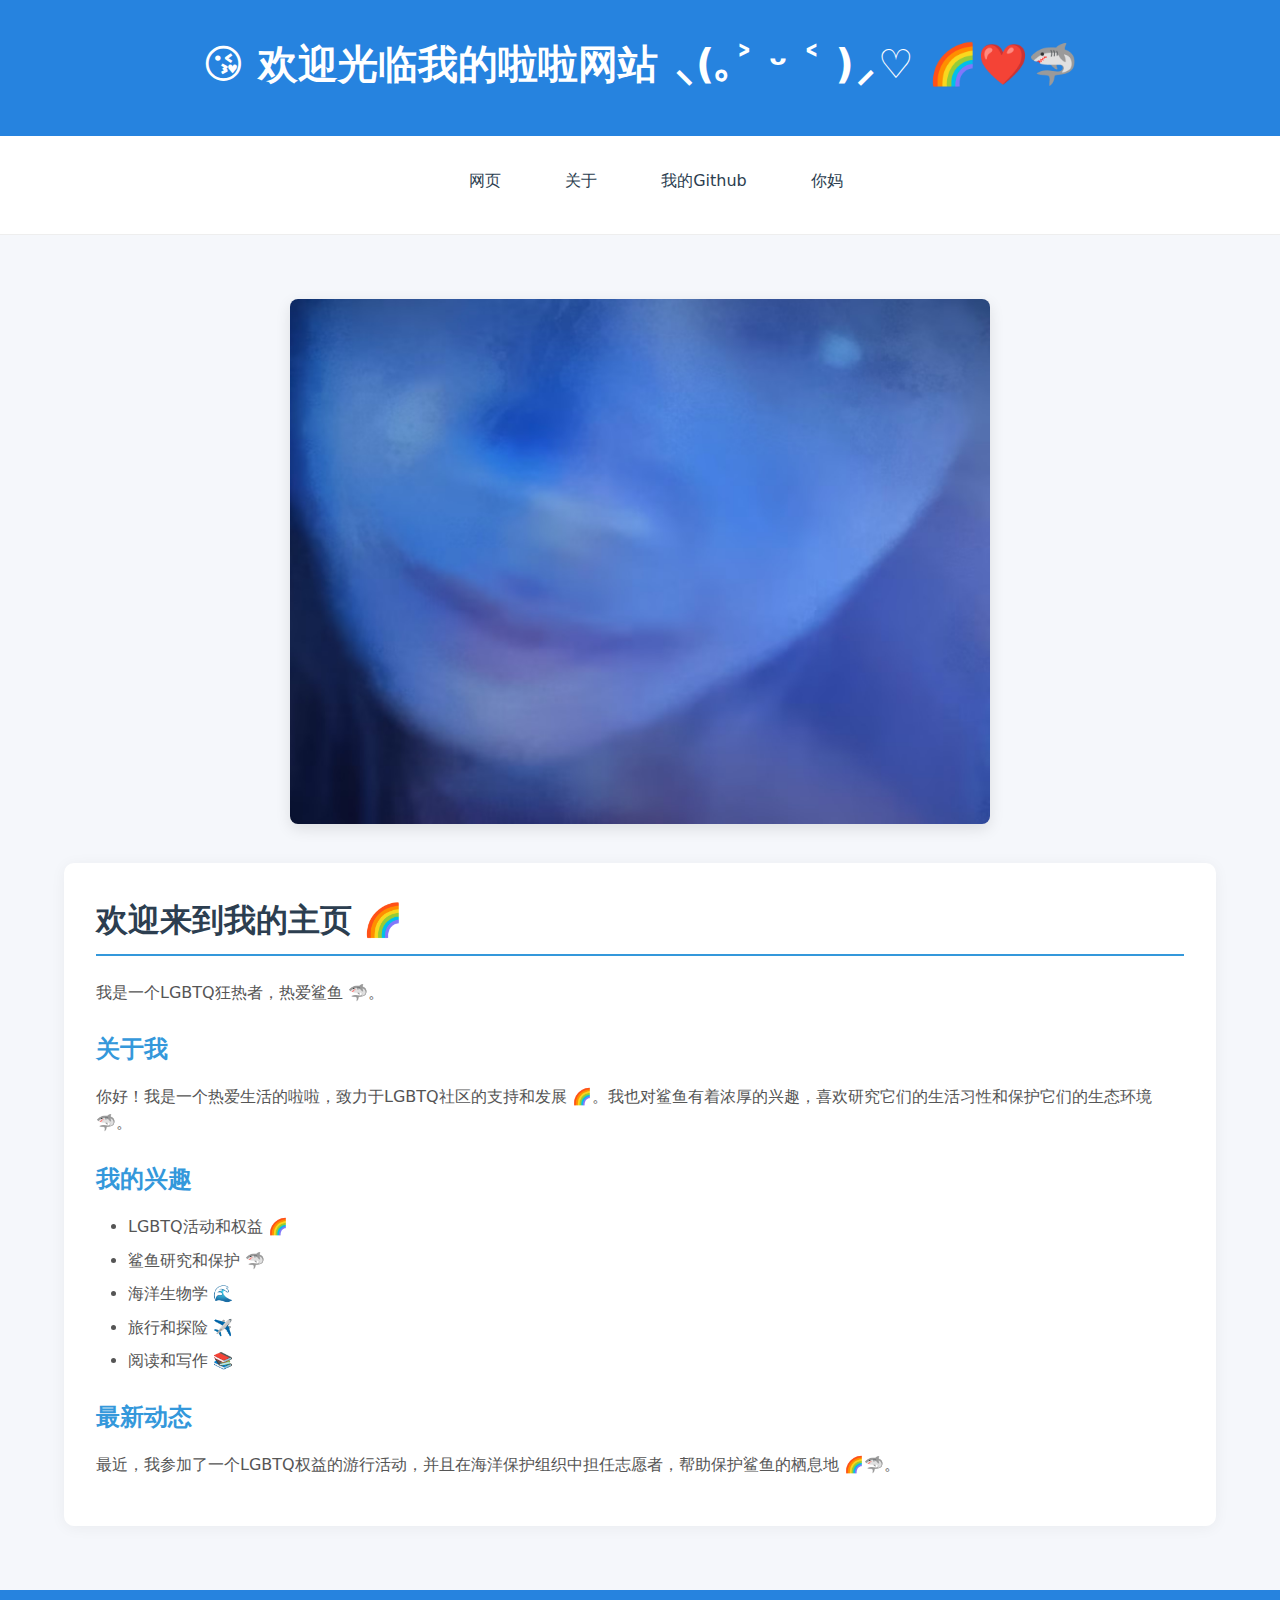
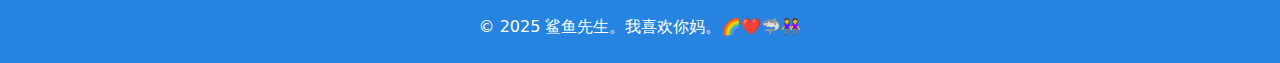
<file: index.html>
<!DOCTYPE html>
<html lang="en">
  <head>
    <meta charset="UTF-8" />
    <meta name="viewport" content="width=device-width, initial-scale=1.0" />
    <title>啦啦先生 😘</title>
    <link rel="stylesheet" href="index.css" />
  </head>
  <body>
    <header>
    <h1>😘 欢迎光临我的啦啦网站 ⸜(｡˃ ᵕ ˂ )⸝♡ 🌈❤️🦈</h1>
    </header>
    <nav>
      <ul>
        <li><a href="#">网页</a></li>
        <li><a href="about.html">关于</a></li>
        <li><a href="https://github.com/gaoren6666">我的Github</a></li>
        <li>
          <a
            href="https://ts1.tc.mm.bing.net/th/id/R-C.8edc9b9087d0d17f45be276b2a08a277?rik=rUTdl1Cq5zOC2Q&riu=http%3a%2f%2fi.dailymail.co.uk%2fi%2fpix%2f2012%2f03%2f01%2farticle-2108638-11FBBFF1000005DC-139_306x423_popup.jpg&ehk=HAt4jtfubSe9joEOQN0S9lUu9gfI2lELZ223FpY%2f8aQ%3d&risl=&pid=ImgRaw&r=0"
            >你妈</a
          >
        </li>
      </ul>
    </nav>
    <main>
      <center>
        <img src="images/scary_woman.jpg" alt="Scary" width="700" />
      </center>
      <section>
        <h2>欢迎来到我的主页 🌈</h2>
        <p>我是一个LGBTQ狂热者，热爱鲨鱼 🦈。</p>
        <h3>关于我</h3>
        <p>
          你好！我是一个热爱生活的啦啦，致力于LGBTQ社区的支持和发展 🌈。我也对鲨鱼有着浓厚的兴趣，喜欢研究它们的生活习性和保护它们的生态环境 🦈。
        </p>
        <h3>我的兴趣</h3>
        <ul>
          <li>LGBTQ活动和权益 🌈</li>
          <li>鲨鱼研究和保护 🦈</li>
          <li>海洋生物学 🌊</li>
          <li>旅行和探险 ✈️</li>
          <li>阅读和写作 📚</li>
        </ul>
        <h3>最新动态</h3>
        <p>
          最近，我参加了一个LGBTQ权益的游行活动，并且在海洋保护组织中担任志愿者，帮助保护鲨鱼的栖息地 🌈🦈。
        </p>
      </section>
    </main>
    <footer>
    <p>&copy; 2025 鲨鱼先生。我喜欢你妈。🌈❤️🦈👭</p>
    </footer>
  </body>
</html>
</file>
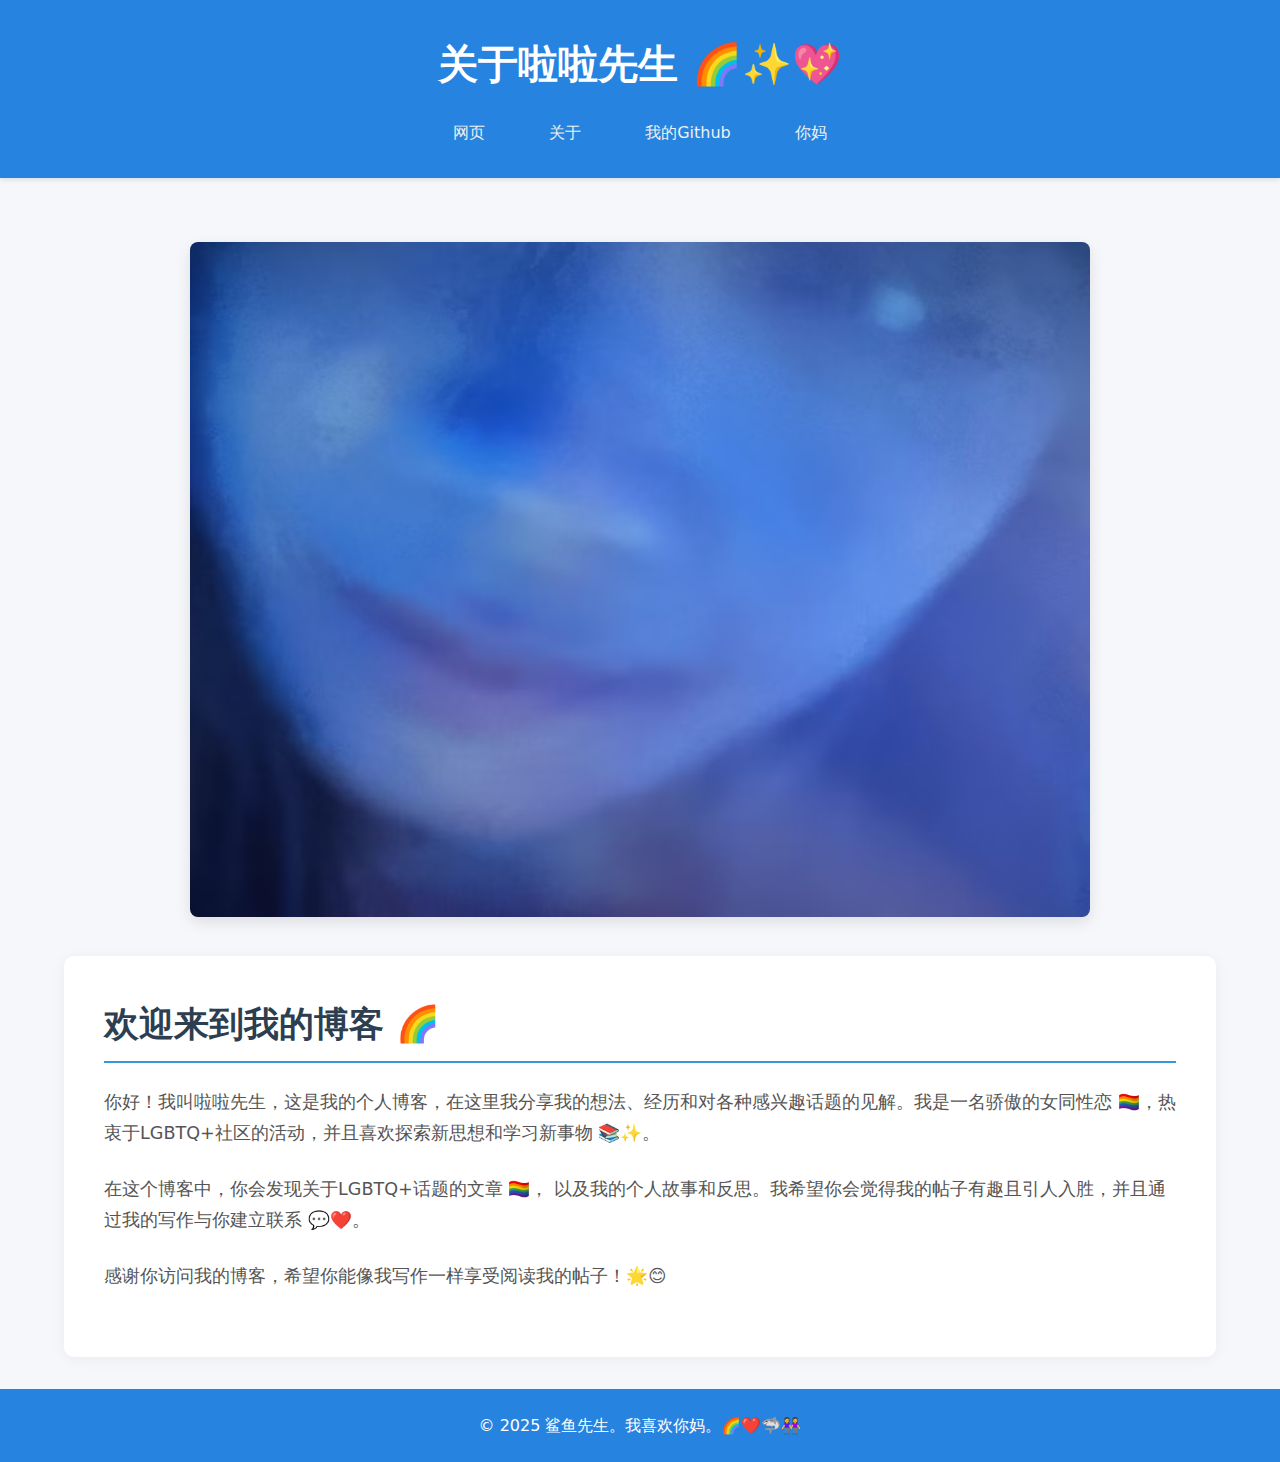
<file: about.html>
<!DOCTYPE html>
<html lang="en">
  <head>
    <meta charset="UTF-8" />
    <meta name="viewport" content="width=device-width, initial-scale=1.0" />
    <title>🌟 关于啦啦先生 🌟</title>
    <link rel="stylesheet" href="about.css" />
  </head>
  <body>
    <header>
      <div class="container">
        <h1>关于啦啦先生 🌈✨💖</h1>
        <nav>
          <ul>
            <li><a href="index.html">网页</a></li>
            <li><a href="about.html">关于</a></li>
            <li><a href="https://github.com/gaoren6666">我的Github</a></li>
            <li>
              <a
                href="https://ts1.tc.mm.bing.net/th/id/R-C.8edc9b9087d0d17f45be276b2a08a277?rik=rUTdl1Cq5zOC2Q&riu=http%3a%2f%2fi.dailymail.co.uk%2fi%2fpix%2f2012%2f03%2f01%2farticle-2108638-11FBBFF1000005DC-139_306x423_popup.jpg&ehk=HAt4jtfubSe9joEOQN0S9lUu9gfI2lELZ223FpY%2f8aQ%3d&risl=&pid=ImgRaw&r=0"
                >你妈</a
              >
            </li>
          </ul>
        </nav>
      </div>
    </header>
    <center>
      <img src="images/scary_woman.jpg" alt="Scary" width="900" />
    </center>
    <div class="container">
      <div class="main-content">
        <h1>欢迎来到我的博客 🌈</h1>
        <p>
          你好！我叫啦啦先生，这是我的个人博客，在这里我分享我的想法、经历和对各种感兴趣话题的见解。我是一名骄傲的女同性恋 🏳️‍🌈，热衷于LGBTQ+社区的活动，并且喜欢探索新思想和学习新事物 📚✨。
        </p>
        <p>
          在这个博客中，你会发现关于LGBTQ+话题的文章 🏳️‍🌈，
          以及我的个人故事和反思。我希望你会觉得我的帖子有趣且引人入胜，并且通过我的写作与你建立联系 💬❤️。
        </p>
        <p>感谢你访问我的博客，希望你能像我写作一样享受阅读我的帖子！🌟😊</p>
      </div>
    </div>
    <footer>
      <p>&copy; 2025 鲨鱼先生。我喜欢你妈。🌈❤️🦈👭</p>
    </footer>
  </body>
</html>
</file>
<file: index.css>
/* Base Styles */
* {
  margin: 0;
  padding: 0;
  box-sizing: border-box;
  font-family: "Segoe UI", system-ui, sans-serif;
}

body {
  background-color: #f5f7fb;
  color: #2d3436;
  line-height: 1.6;
  min-height: 100vh;
  display: flex;
  flex-direction: column;
  margin: 0;
  padding: 0;
}

/* Header Styles */
header {
  background-color: #2683df;
  color: white;
  text-align: center;
  padding: 2rem 1rem;
  box-shadow: 0 2px 5px rgba(0, 0, 0, 0.1);
}

header h1 {
  font-size: 2.5rem;
  margin-bottom: 0.5rem;
  font-weight: 600;
}

/* Navigation Styles */
nav {
  background-color: white;
  border-bottom: 1px solid #eee;
  padding: 1rem;
}

nav ul {
  list-style: none;
  display: flex;
  justify-content: center;
  gap: 2rem;
  flex-wrap: wrap;
}

nav a {
  text-decoration: none;
  color: #2c3e50;
  font-weight: 500;
  padding: 0.5rem 1rem;
  border-radius: 4px;
  transition: all 0.3s ease;
}

nav a:hover {
  background-color: #3498db;
  color: white;
}

/* Main Content Styles */
main {
  flex: 1;
  max-width: 1200px;
  margin: 2rem auto;
  padding: 0 1.5rem;
}

section {
  background-color: white;
  padding: 2rem;
  border-radius: 10px;
  box-shadow: 0 2px 15px rgba(0, 0, 0, 0.05);
  margin-bottom: 2rem;
}

h2 {
  color: #2c3e50;
  margin-bottom: 1.5rem;
  font-size: 2rem;
  border-bottom: 2px solid #3498db;
  padding-bottom: 0.5rem;
}

h3 {
  color: #3498db;
  margin: 1.5rem 0 1rem;
  font-size: 1.5rem;
}

p {
  margin-bottom: 1rem;
  color: #555;
}

ul {
  padding-left: 2rem;
  margin: 1rem 0;
}

li {
  margin-bottom: 0.5rem;
  color: #555;
}

/* Image Styles */
img {
  max-width: 100%;
  height: auto;
  border-radius: 8px;
  margin: 2rem 0;
  box-shadow: 0 5px 15px rgba(0, 0, 0, 0.1);
}

/* Footer Styles */
footer {
  background-color: #2683df;
  color: white;
  text-align: center;
  padding: 1.5rem;
  margin-top: auto;
}

footer p {
  color: white;
  margin: 0;
}

/* Responsive Design */
@media (max-width: 768px) {
  header h1 {
    font-size: 2rem;
  }

  nav ul {
    flex-direction: column;
    text-align: center;
    gap: 1rem;
  }

  section {
    padding: 1.5rem;
  }

  img {
    margin: 1rem 0;
  }
}

@media (max-width: 480px) {
  main {
    padding: 0 1rem;
  }

  h2 {
    font-size: 1.75rem;
  }

  h3 {
    font-size: 1.25rem;
  }
}
</file>
<file: about.css>
/* Consistent Base Styles */
* {
  margin: 0;
  padding: 0;
  box-sizing: border-box;
  font-family: "Segoe UI", system-ui, sans-serif;
}

body {
  background-color: #f5f7fb;
  color: #2d3436;
  line-height: 1.6;
  min-height: 100vh;
  display: flex;
  flex-direction: column;
}

.container {
  max-width: 1200px;
  margin: 0 auto;
  padding: 0 1.5rem;
}

/* Header Styles */
header {
  background-color: #2683df;
  color: white;
  padding: 2rem 0;
  margin-bottom: 2rem;
  box-shadow: 0 2px 5px rgba(0, 0, 0, 0.1);
}

header h1 {
  font-size: 2.5rem;
  margin-bottom: 1.5rem;
  font-weight: 600;
  text-align: center;
}

/* Navigation Styles */
nav ul {
  list-style: none;
  display: flex;
  justify-content: center;
  gap: 2rem;
  flex-wrap: wrap;
}

nav a {
  text-decoration: none;
  color: #ecf0f1;
  font-weight: 500;
  padding: 0.5rem 1rem;
  border-radius: 4px;
  transition: all 0.3s ease;
}

nav a:hover {
  background-color: #3498db;
  color: white;
}

/* Main Content Styles */
.main-content {
  background-color: white;
  padding: 2.5rem;
  border-radius: 10px;
  box-shadow: 0 2px 15px rgba(0, 0, 0, 0.05);
  margin-bottom: 2rem;
}

.main-content h1 {
  color: #2c3e50;
  font-size: 2.2rem;
  margin-bottom: 1.5rem;
  padding-bottom: 0.5rem;
  border-bottom: 2px solid #3498db;
}

.main-content p {
  margin-bottom: 1.5rem;
  color: #555;
  font-size: 1.1rem;
  line-height: 1.8;
}

/* Image Styles */
img {
  max-width: 100%;
  height: auto;
  border-radius: 8px;
  margin: 2rem 0;
  box-shadow: 0 5px 15px rgba(0, 0, 0, 0.1);
}

/* Footer Styles */
footer {
  background-color: #2683df;
  color: white;
  text-align: center;
  padding: 1.5rem;
  margin-top: auto;
}

footer p {
  color: white;
  margin: 0;
}

/* Responsive Design */
@media (max-width: 768px) {
  .container {
    padding: 0 1rem;
  }

  header h1 {
    font-size: 2rem;
  }

  .main-content {
    padding: 1.5rem;
  }

  .main-content h1 {
    font-size: 1.8rem;
  }

  img {
    margin: 1.5rem 0;
  }
}

@media (max-width: 480px) {
  header h1 {
    font-size: 1.75rem;
  }

  nav ul {
    flex-direction: column;
    gap: 1rem;
  }

  .main-content {
    padding: 1.25rem;
  }

  .main-content h1 {
    font-size: 1.6rem;
  }

  .main-content p {
    font-size: 1rem;
  }
}
</file>
